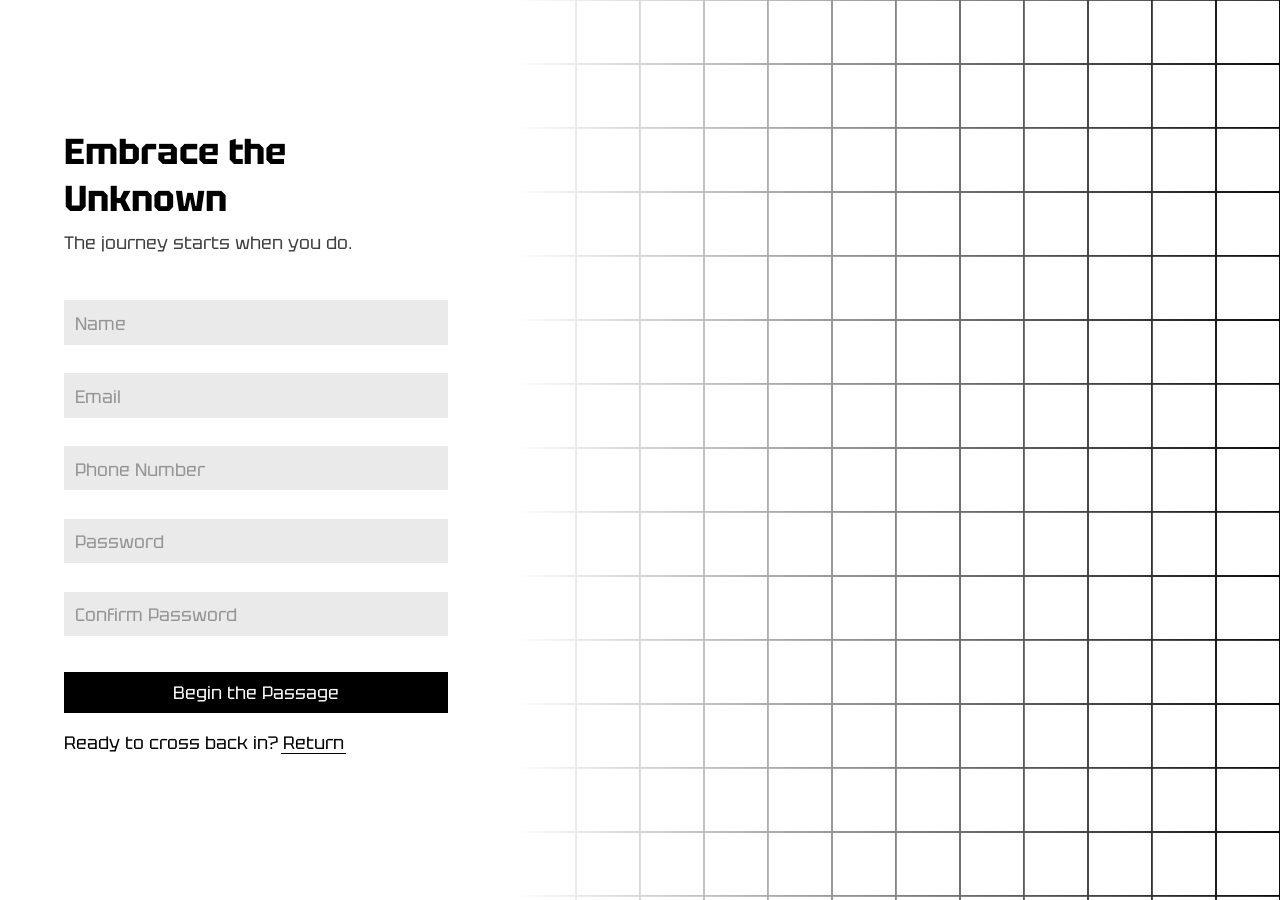
<file: index.html>
<!DOCTYPE html>
<html lang="en">
    <head>
        <title>Sign-up form</title>
        <meta charset="UTF-8">
        <meta name="viewport" content="width=device-width, initial-scale=1">
        <link href="css/style.css" rel="stylesheet">
        <script src="./script.js" defer></script>
    </head>
    <body>
        <div class="main">
            <div>
                <h1>Embrace the Unknown</h1>
                <p class="subtitle">The journey starts when you do.</p>
            </div>
            <form action="https://httpbin.org/post" method="post">
                <div>
                    <label for="name">Name</label>
                    <input type="text" name="name" id="name" placeholder=" " required />
                </div>
                <div>
                    <label for="email">Email</label>
                    <input type="email" name="email" id="email" placeholder=" " required />
                </div>
                <div>
                    <label for="phone">Phone Number</label>
                    <input type="tel" name="phone" id="phone" pattern="^\+?[1-9]\d{1,14}$" placeholder=" " required />
                </div>
                <div>
                    <label for="password">Password</label>
                    <input type="password" name="password" id="password" placeholder=" " required />
                </div>
                <div>
                    <label for="confirm_password">Confirm Password</label>
                    <input type="password" name="confirm_password" id="confirm_password" placeholder=" " required />
                </div>
                <button type="submit">Begin the Passage</button>
            </form>
            <p>Ready to cross back in? <a href="./login.html" id="login">Return</a></p>
        </div>
    </body>
</html>
</file>
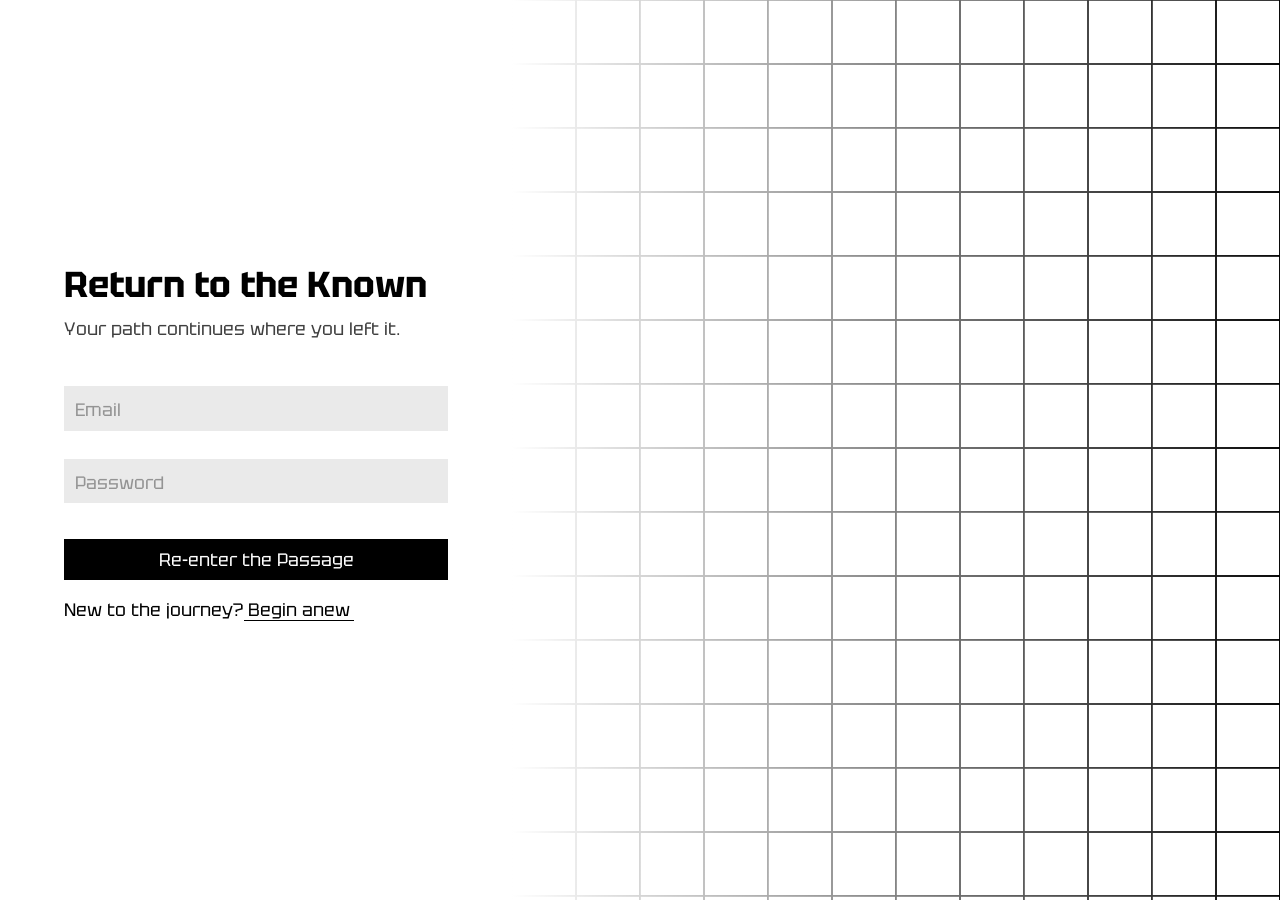
<file: login.html>
<!DOCTYPE html>
<html lang="en" class="login">
    <head>
        <title>Log-in form</title>
        <meta charset="UTF-8">
        <meta name="viewport" content="width=device-width, initial-scale=1">
        <link href="css/style.css" rel="stylesheet">
    </head>
    <body>
        <div class="main">
            <div>
                <h1>Return to the Known</h1>
                <p class="subtitle">Your path continues where you left it.</p>
            </div>
            <form action="https://httpbin.org/post" method="post">
                <div>
                    <label for="email">Email</label>
                    <input type="email" name="email" id="email" placeholder=" " required />
                </div>
                <div>
                    <label for="password">Password</label>
                    <input type="password" name="password" id="password" placeholder=" " required />
                </div>
                <button type="submit">Re-enter the Passage</button>
            </form>
            <p>New to the journey? <a href="./index.html" id="signup">Begin anew</a></p>
        </div>
    </body>
</html>
</file>
<file: css/style.css>
@import url(https://fonts.bunny.net/css?family=tektur:500);

*, ::before, ::after {
    box-sizing: border-box;
    margin: 0;
    border: 0;
    padding: 0;
    outline: 0;
    font-family: 'Tektur', sans-serif;
}

:root {
    color-scheme: light dark;
    font-size: 1.125rem;

    --fg-color: black;
    --bg-color: white;
    --error-color: red;

    --main-width: 35%;
    --gradient-offset: var(--main-width);

    --direction: to right;
    --bg-pos-start: right;
    --bg-pos-end: left;
}
:root.login {
    --bg-pos-start: left;
    --bg-pos-end: right;
}
@media screen and (prefers-color-scheme: dark) {
    :root {
        --fg-color: white;
        --bg-color: black;
    }
}
@media screen and (max-width: 1400px) {
    :root {
        --main-width: 40%;
    }
}
@media screen and (max-width: 1000px) {
    :root {
        --main-width: 50%;
    }
}
@media screen and (max-width: 700px) {
    :root {
        --main-width: 100%;
        --gradient-offset: 76vh;

        --direction: to top;
        --bg-pos-start: top;
        --bg-pos-end: bottom;

        font-size: .90rem;
    }
    :root.login {
        --bg-pos-start: bottom;
        --bg-pos-end: top;
    }

    h1 {
        font-size: 2.125em;
    }
}

::selection {
    background-color: var(--fg-color);
    color: var(--bg-color);
}

body {
    color: var(--fg-color);
    background-color: var(--bg-color);
    min-height: 100svh;
    width: 100vw;

    background-image: linear-gradient(var(--direction), var(--bg-color) var(--gradient-offset), transparent),
        url('../images/background-light.svg');
    background-size: 100% 100%, 10svmax;
    background-repeat: no-repeat, repeat;
    animation: bgMove 30s linear infinite;
}
@media screen and (prefers-color-scheme: dark) {
    body {
        background-image: linear-gradient(var(--direction), var(--bg-color) var(--gradient-offset), transparent),
            url('../images/background-dark.svg');
    }
}
@keyframes bgMove {
    0% {
        background-position: var(--bg-pos-start);
    }
    100% {
        background-position: var(--bg-pos-end);
    }
}

.main,
form,
form > div {
    display: flex;
    flex-direction: column;
    justify-content: center;
}

.main {
    width: var(--main-width);
    min-height: 100svh;
    padding: 5%;

    gap: 1em;
}
@media screen and (max-width: 700px) {
    .main {
        padding: 10%;
        padding-top: calc(100vh - var(--gradient-offset) - 10vh);
        justify-content: flex-start;
    }
}
.main > * {
    margin: 0 auto;
    width: 100%;
    max-width: 500px;
}

h1 {
    margin-bottom: .25em;
}

.subtitle,
label {
    color: color-mix(in srgb, var(--fg-color) 75%, var(--bg-color));
}

label {
    margin-top: 0.5em;
    margin-bottom: 0.3em;
    transform: scale(0.85);
    transform-origin: 0% 100%;
    transition-property: transform, opacity, margin;
    transition-duration: 300ms;
}
label:has(+ input:placeholder-shown) {
    margin-top: 0;
    background: transparent;
    transform: translateX(.6em) translateY(2.2em);
    opacity: 0.5;
    cursor: text;
}

input {
    background: #eaeaea;
    padding: .6em;
    outline: 2px solid var(--bg-color);
    transition-property: outline-color, background-color;
    transition-duration: 300ms;
    font-size: inherit;
}
@media screen and (prefers-color-scheme: dark) {
    input {
        background: #272727;
    }
}
input:hover {
    background-color: color-mix(in srgb, var(--bg-color) 80%, var(--fg-color));
}
input:hover,
input:focus {
    outline-color: var(--fg-color);
}
input:user-invalid,
input.password_error {
    outline-color: var(--error-color);
}

div:has([type="password"])::after {
    content: "* Passwords do not match";
    color: var(--error-color);
    font-size: 0.85em;
    z-index: -1;
    transform: translateY(-100%);
    max-height: 0;
    overflow: hidden;
    transition-property: transform, max-height;
    transition-duration: 300ms;
}
div:has(> .password_error)::after {
    transform: translateY(0%);
    max-height: 1.2em;
}

button {
    background-color: var(--fg-color);
    color: var(--bg-color);
    margin-top: 2em;
    padding: .5em;
    font-size: inherit;
    outline: 3px solid var(--bg-color);
    transition-property: background-color, color, outline-color;
    transition-duration: 300ms;
}
button:hover,
button:focus {
    background-color: var(--bg-color);
    color: var(--fg-color);
    outline-color: var(--fg-color);
}

a {
    color: var(--fg-color);
    text-decoration: none;
    transition: color 300ms;
    position: relative;
}
a::after {
    content: '';
    width: 108%;
    position: absolute;
    left: -4%;
    bottom: 0px;
    height: .1em;
    background: var(--fg-color);
    z-index: -1;
    transition: height 300ms;
}
a:hover,
a:focus {
    color: var(--bg-color);
}
a:hover::after,
a:focus::after {
    height: 1.1em;
}
</file>
